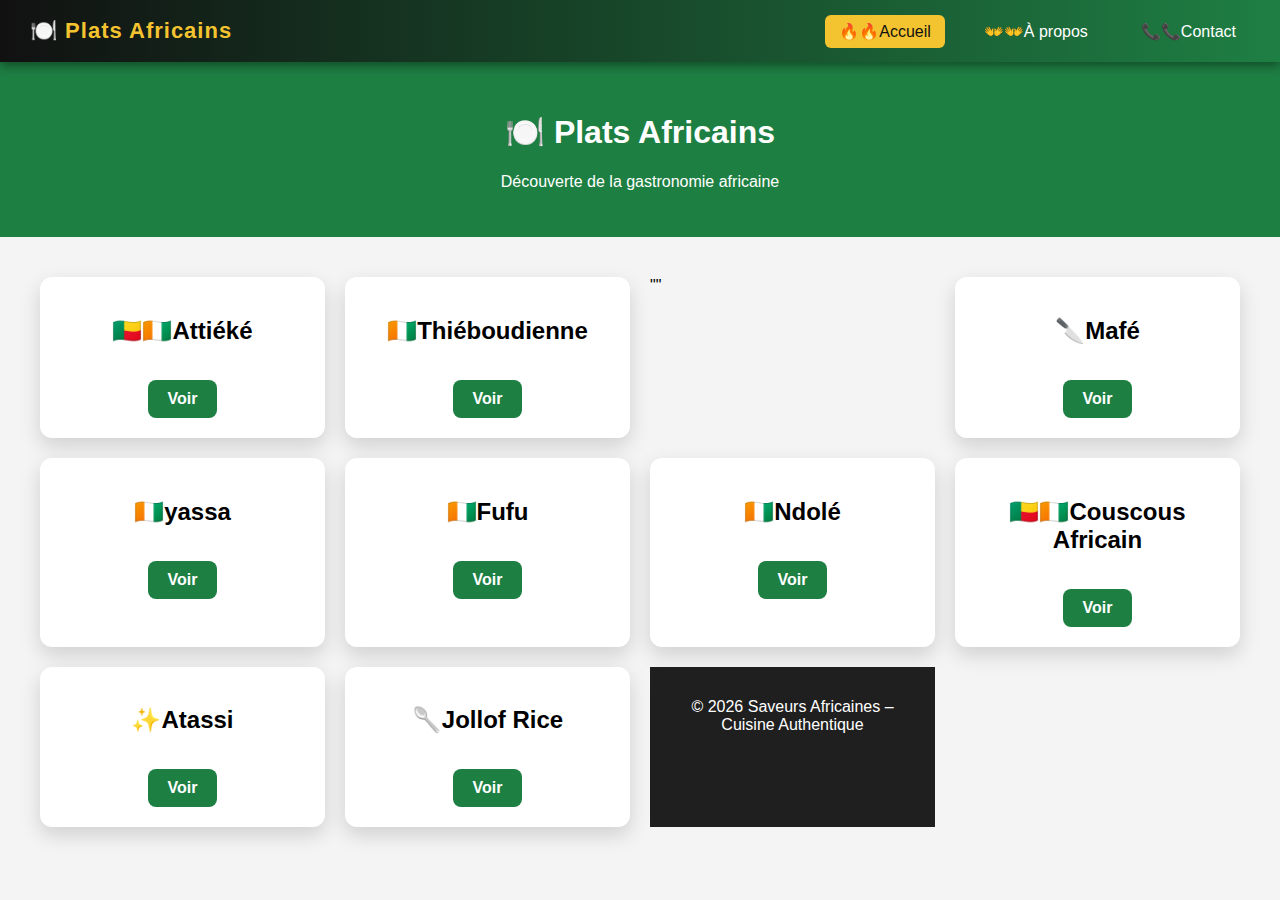
<file: index.html>
<!DOCTYPE html>
<html lang="fr">
<head>
    <meta charset="UTF-8">
    <title>Plats Africains</title>
    <link rel="stylesheet" href="style.css">
</head>
<body>

<nav class="navbar">
    <div class="logo">🍽️ Plats Africains</div>
    <ul>
        <li><a href="index.html" class="active">🔥🔥Accueil</a></li>
        <li><a href="about.html">👐👐À propos</a></li>
        <li><a href="contact.html">📞📞Contact</a></li>
    </ul>
</nav>
<header style="background:#1e7f43">
    <h1>🍽️ Plats Africains</h1>
    <p>Découverte de la gastronomie africaine</p>
</header>
<div class="container">
    <div class="card"><h2>🇧🇯🇨🇮Attiéké</h2><a href="attieke.html">Voir</a></div>
    <div class="card"><h2>🇨🇮Thiéboudienne</h2><a href="thieboudienne.html">Voir</a></div>""
    <div class="card"><h2>🔪Mafé</h2><a href="mafe.html">Voir</a></div>
    <div class="card"><h2>🇨🇮yassa</h2><a href="yassa.html">Voir</a></div>
    <div class="card"><h2>🇨🇮Fufu</h2><a href="fufu.html">Voir</a></div>
    <div class="card"><h2>🇨🇮Ndolé</h2><a href="ndole.html">Voir</a></div>
    <div class="card"><h2>🇧🇯🇨🇮Couscous Africain</h2><a href="couscous.html">Voir</a></div>
    <div class="card"><h2>✨Atassi</h2><a href="Atassi.html">Voir</a></div>
    <div class="card"><h2>🥄Jollof Rice</h2><a href="jollof.html">Voir</a>
</div>
<footer>
    <p>© 2026 Saveurs Africaines – Cuisine Authentique</p>
</footer>
</body>
                                                  </html>
</file>
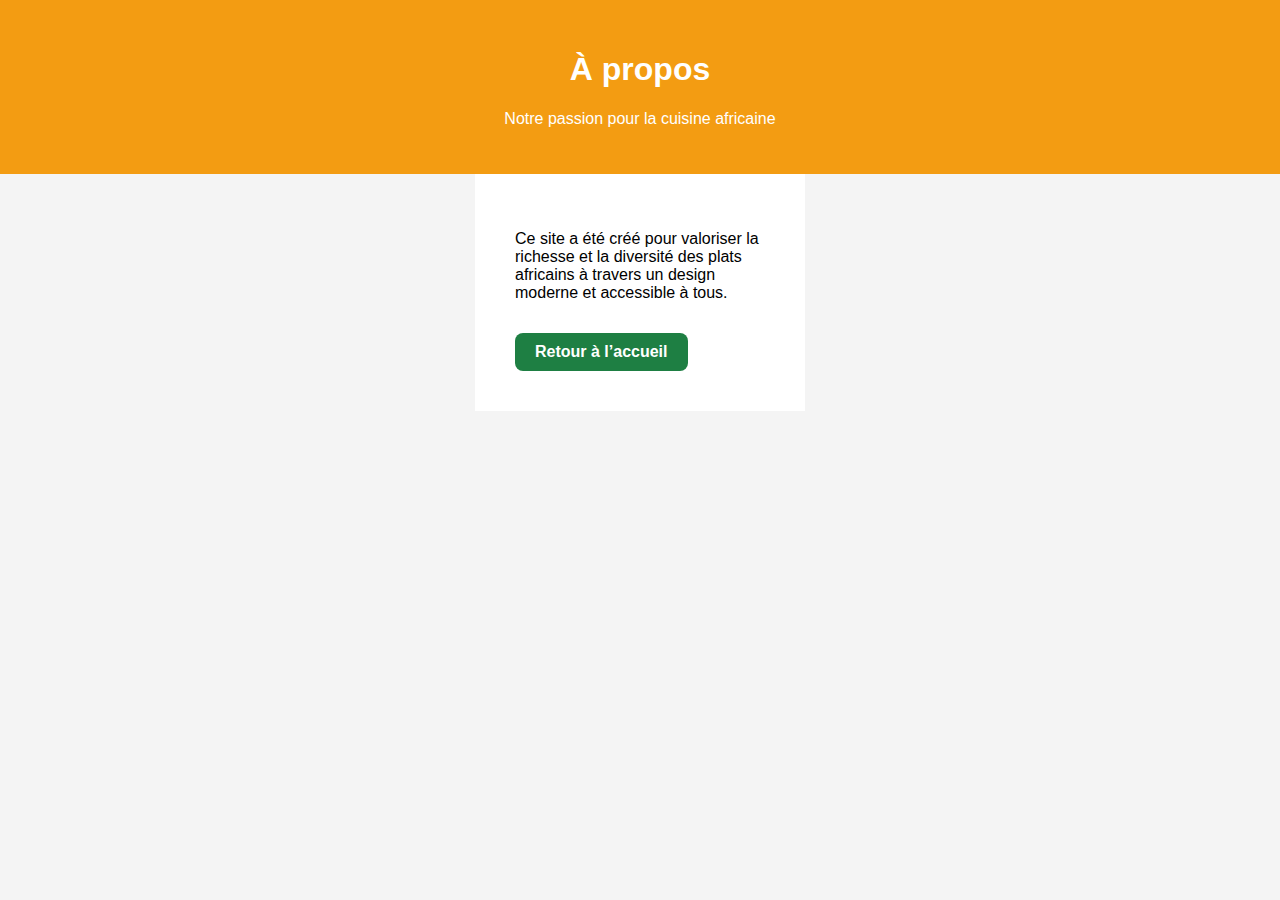
<file: about.html>
<!DOCTYPE html>
<html lang="fr">
<head>
    <meta charset="UTF-8">
    <title>À propos</title>
    <link rel="stylesheet" href="style.css">
</head>
<body>

<header style="background:#f39c12;">
    <h1>À propos</h1>
    <p>Notre passion pour la cuisine africaine</p>
</header>

<section>
    <p>
        Ce site a été créé pour valoriser la richesse
        et la diversité des plats africains à travers
        un design moderne et accessible à tous.
    </p>

    <a class="btn" href="index.html">Retour à l’accueil</a>
</section>

</body>
</html>
</file>
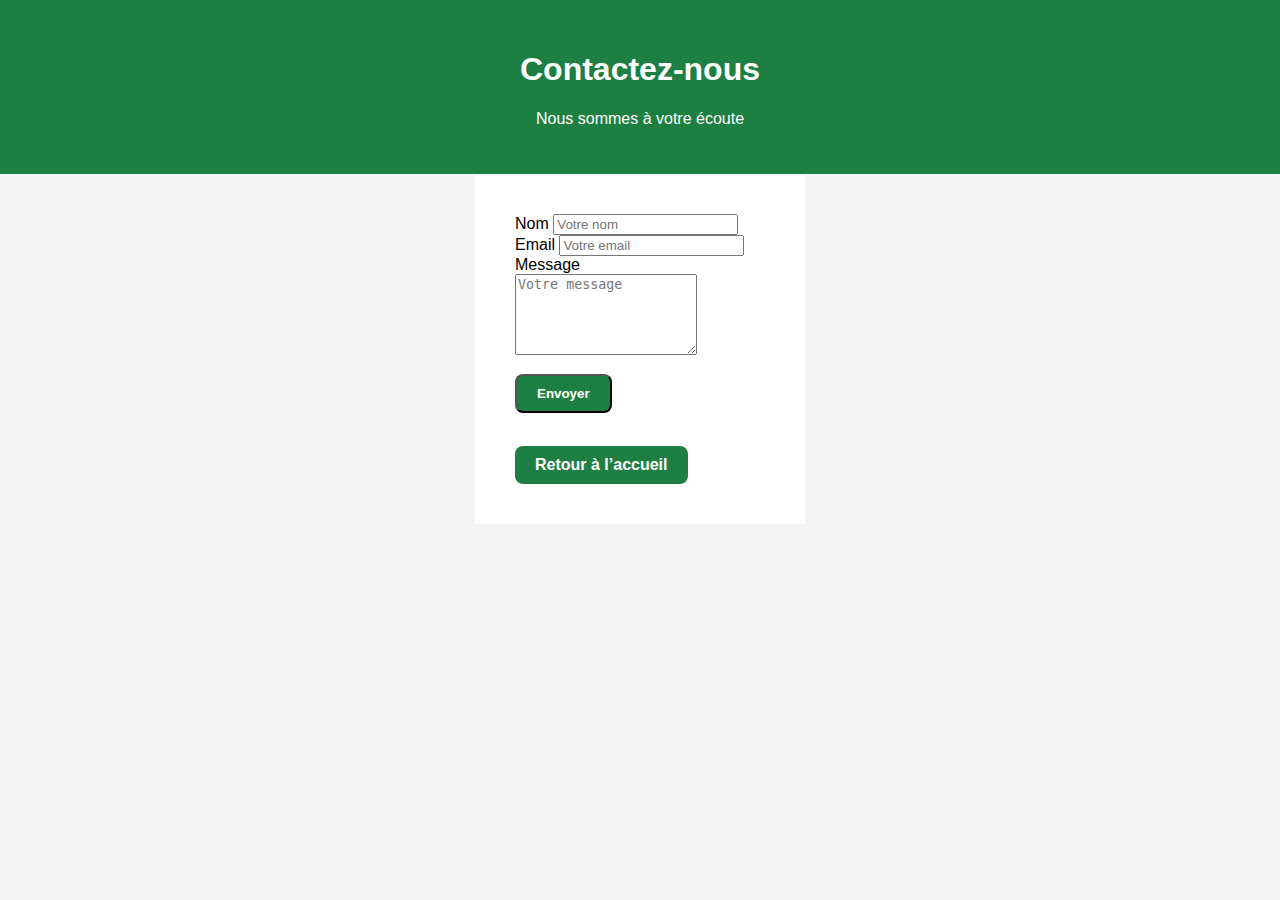
<file: contact.html>
<!DOCTYPE html>
<html lang="fr">
<head>
    <meta charset="UTF-8">
    <title>Contact</title>
    <link rel="stylesheet" href="style.css">
</head>
<body>

<header style="background:#1e7f43;">
    <h1>Contactez-nous</h1>
    <p>Nous sommes à votre écoute</p>
</header>

<section>
    
    <form class="contact-form">
        
        <label>Nom</label>
        <input type="text" placeholder="Votre nom" required>

        <label>Email</label>
        <input type="email" placeholder="Votre email" required>

        <label>Message</label>
        <textarea rows="5" placeholder="Votre message" required></textarea>

        <button type="submit" class="btn">Envoyer</button>
    </form>

    <br>
    <a class="btn" href="index.html">Retour à l’accueil</a>
</section>

</body>
  </html>
</file>
<file: style.css>
body {
    /* ===== NAVIGATION STYLE PRO ===== */
.navbar {
    display: flex;
    justify-content: space-between;
    align-items: center;
    background: linear-gradient(90deg, #111, #1e7f43);
    padding: 18px 30px;
    box-shadow: 0 4px 10px rgba(0,0,0,0.4);
    position: sticky;
    top: 0;
    z-index: 1000;
}

.navbar .logo {
    color: #f4c430;
    font-size: 22px;
    font-weight: bold;
    letter-spacing: 1px;
}

.navbar ul {
    list-style: none;
    display: flex;
    gap: 25px;
    margin: 0;
    padding: 0;
}

.navbar ul li a {
    color: white;
    text-decoration: none;
    font-size: 16px;
    padding: 8px 14px;
    border-radius: 6px;
    transition: all 0.3s ease;
}

.navbar ul li a:hover {
    background: #f4c430;
    color: #111;
}

.navbar ul li a.active {
    background: #f4c430;
    color: #111;
}
    margin: 0;
    font-family: 'Segoe UI', Arial, sans-serif;
    background: #f4f4f4;
}
header {
    padding: 30px;
    color: white;
    text-align: center;
}
.container {
    display: grid;
    grid-template-columns: repeat(auto-fit, minmax(250px, 1fr));
    gap: 20px;
    padding: 40px;
}
.card {
    background: white;
    border-radius: 12px;
    box-shadow: 0 8px 20px rgba(0,0,0,0.15);
    padding: 20px;
    text-align: center;
}
.card a, .btn {
    display: inline-block;
    margin-top: 15px;
    padding: 10px 20px;
    background: #1e7f43;
    color: white;
    text-decoration: none;
    border-radius: 8px;
    font-weight: bold;
}
.card a:hover, .btn:hover {
    opacity: 0.85;
}
section {
    max-width: 250px;
    margin: auto;
    padding: 40px;
    background: white;
}
.plat-img {
    width: 100%;          /* occupe toute la largeur disponible */
    max-width: 300px;     /* définit la taille maximum de l'image */
    display: block;       /* permet de centrer l'image */
    margin: 20px auto;    /* espace en haut et en bas, et centré horizontalement */
    border-radius: 12px;  /* coins arrondis pour un style pro */
    box-shadow: 0 6px 15px rgba(0,0,0,0.25); /* ombre légère */
}
footer {
    background: #1f1f1f;
    color: white;
    text-align: center;
    padding: 15px;
}r
</file>
